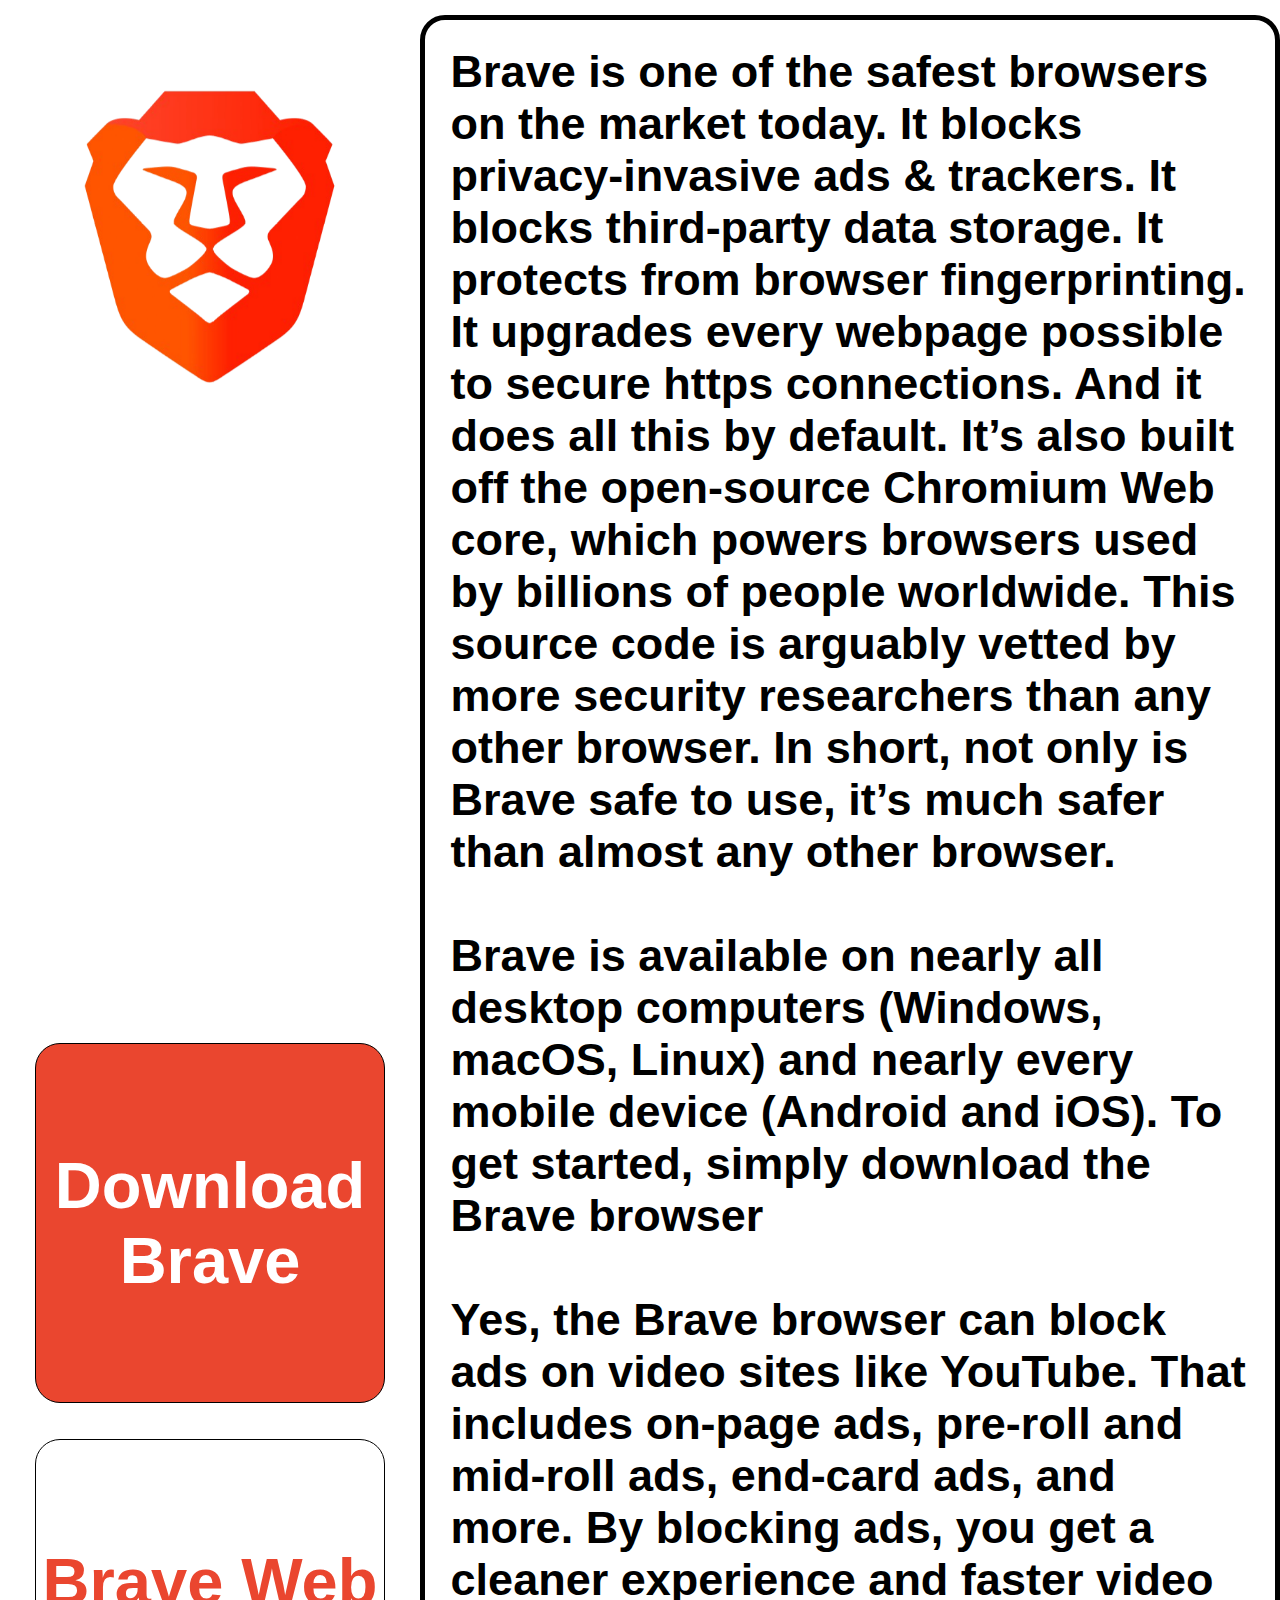
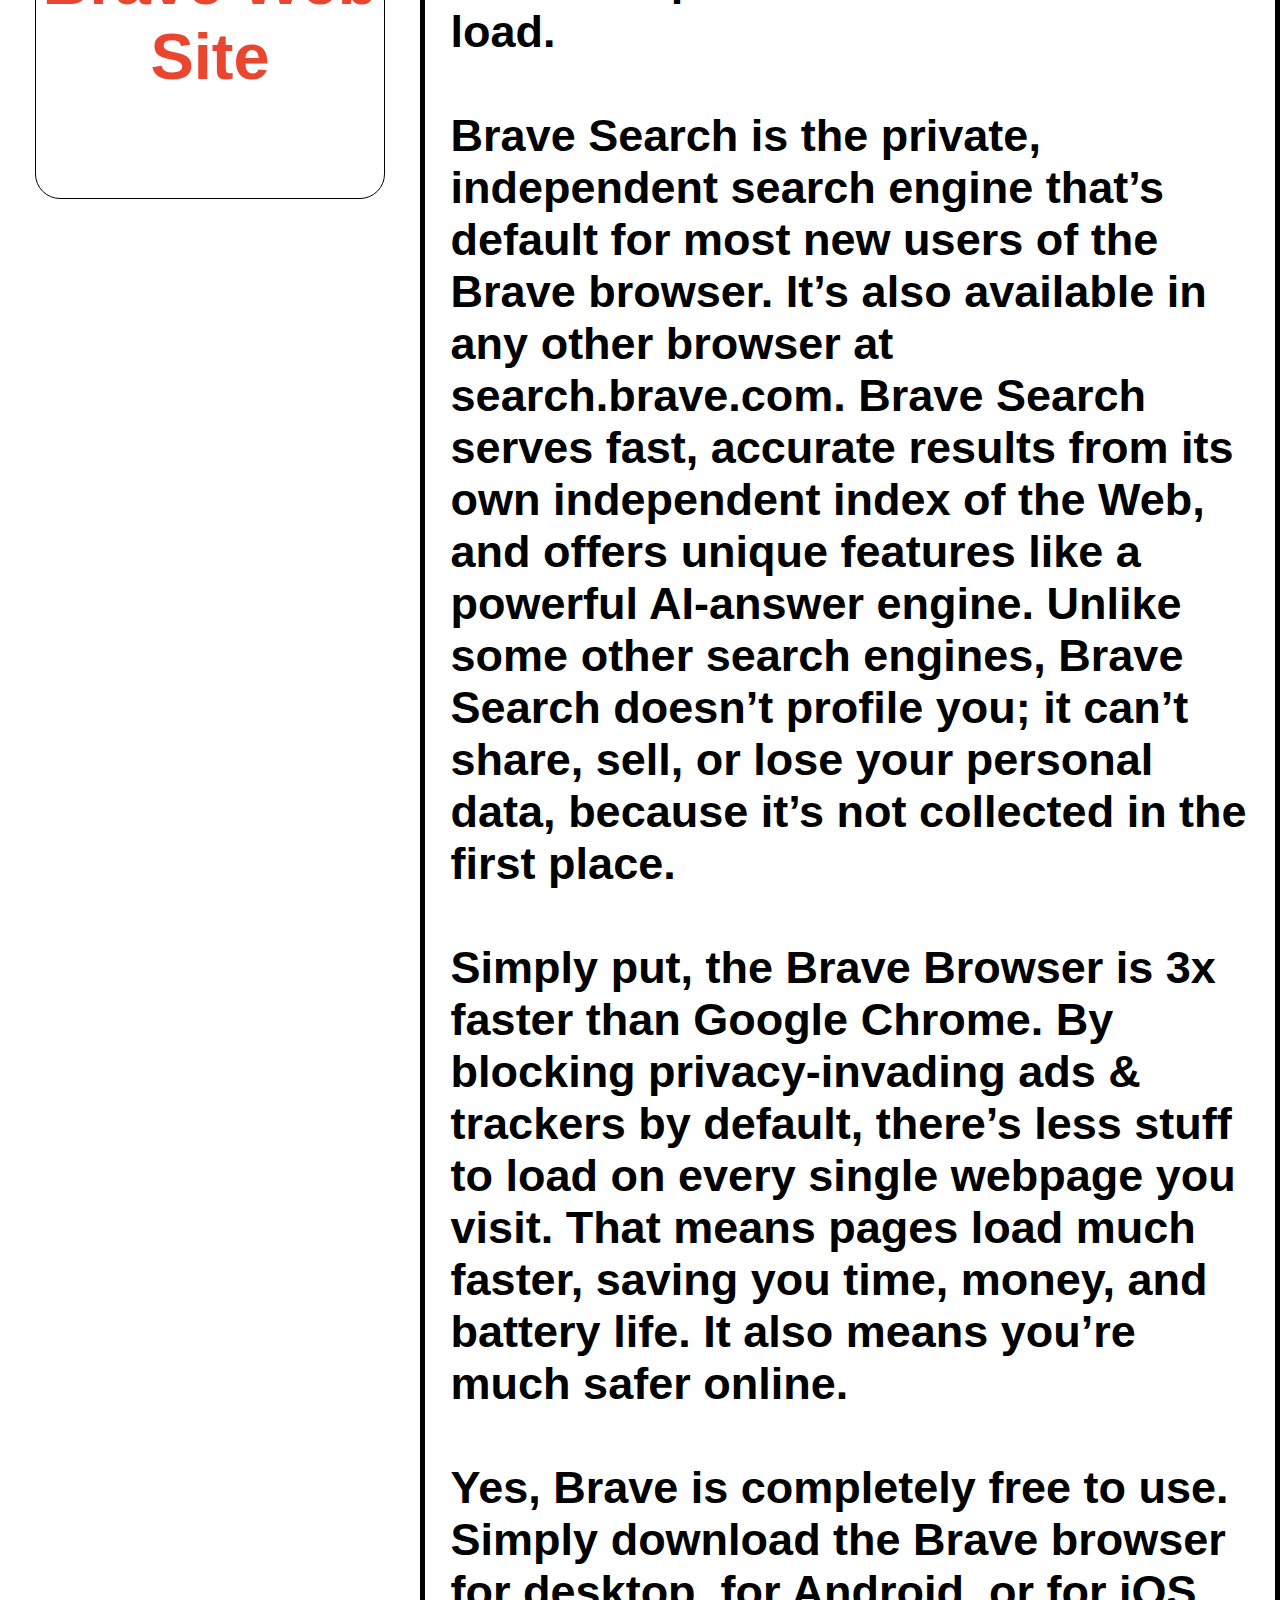
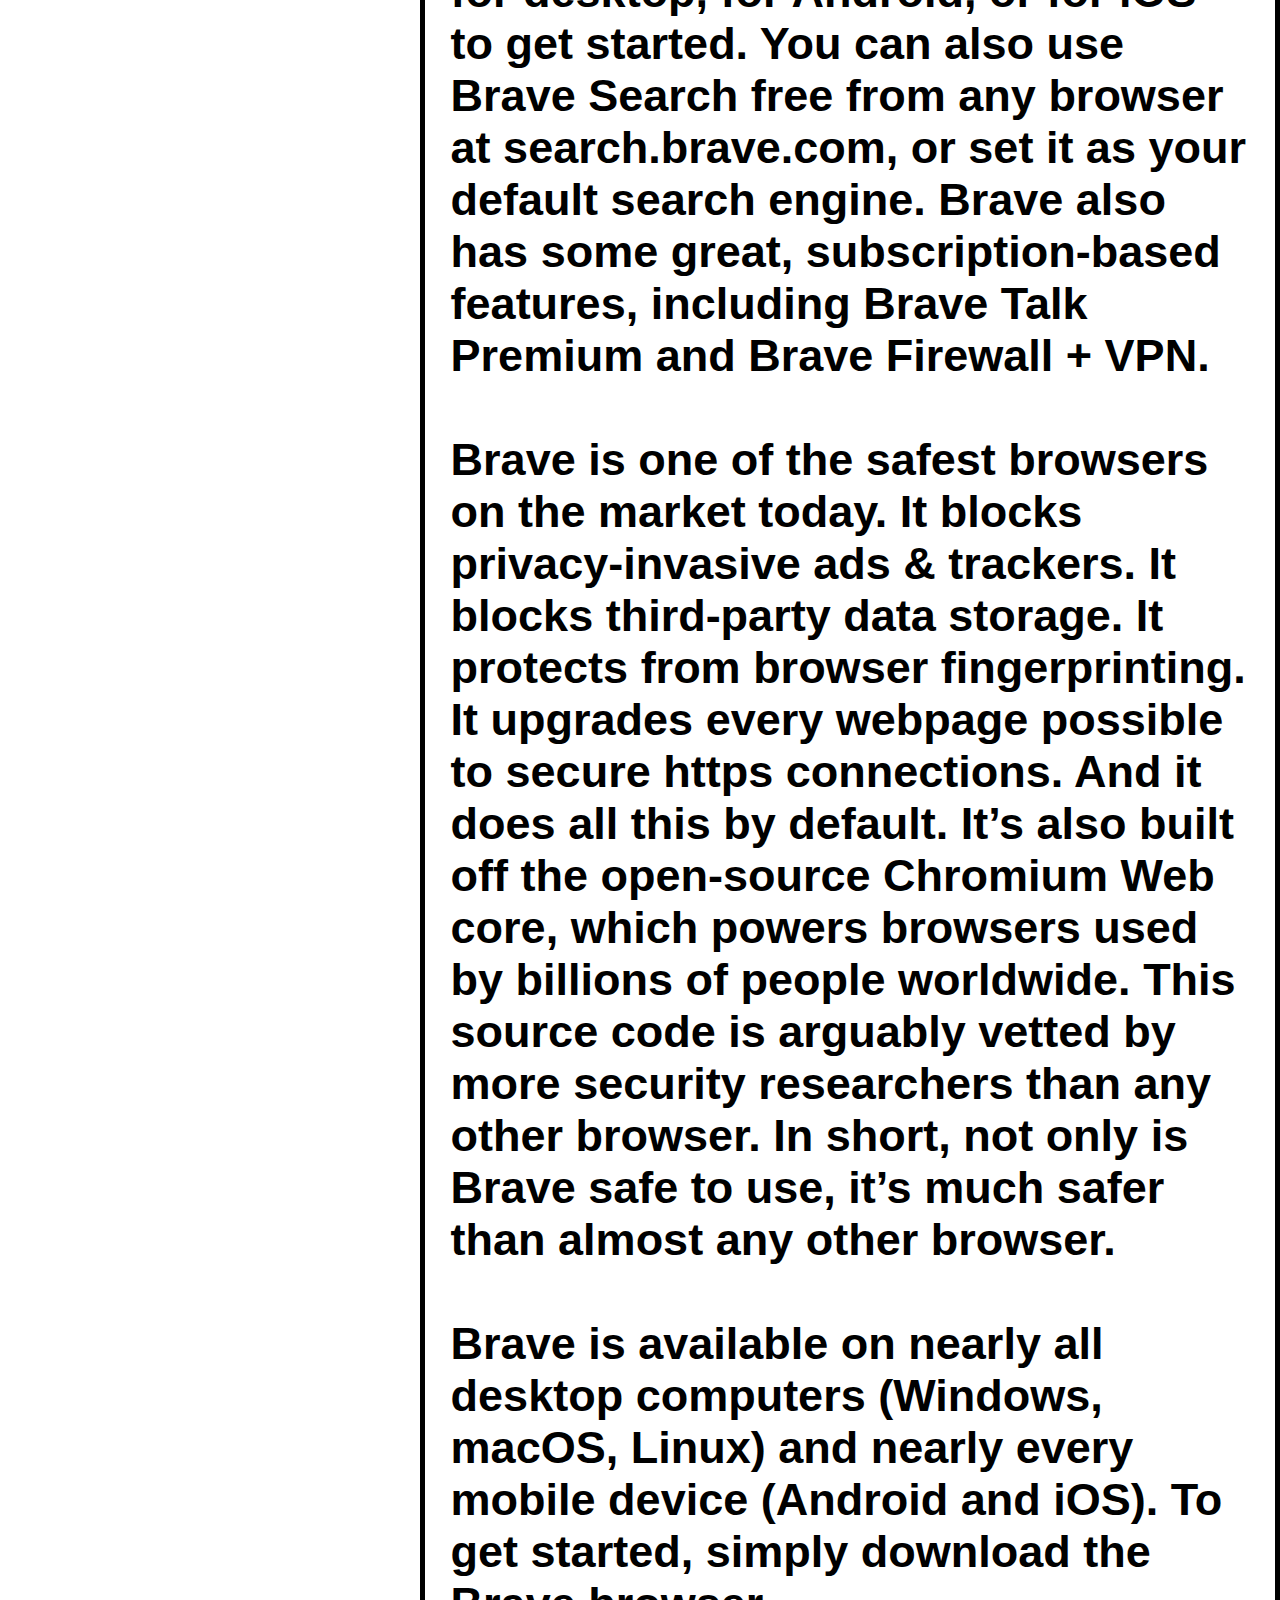
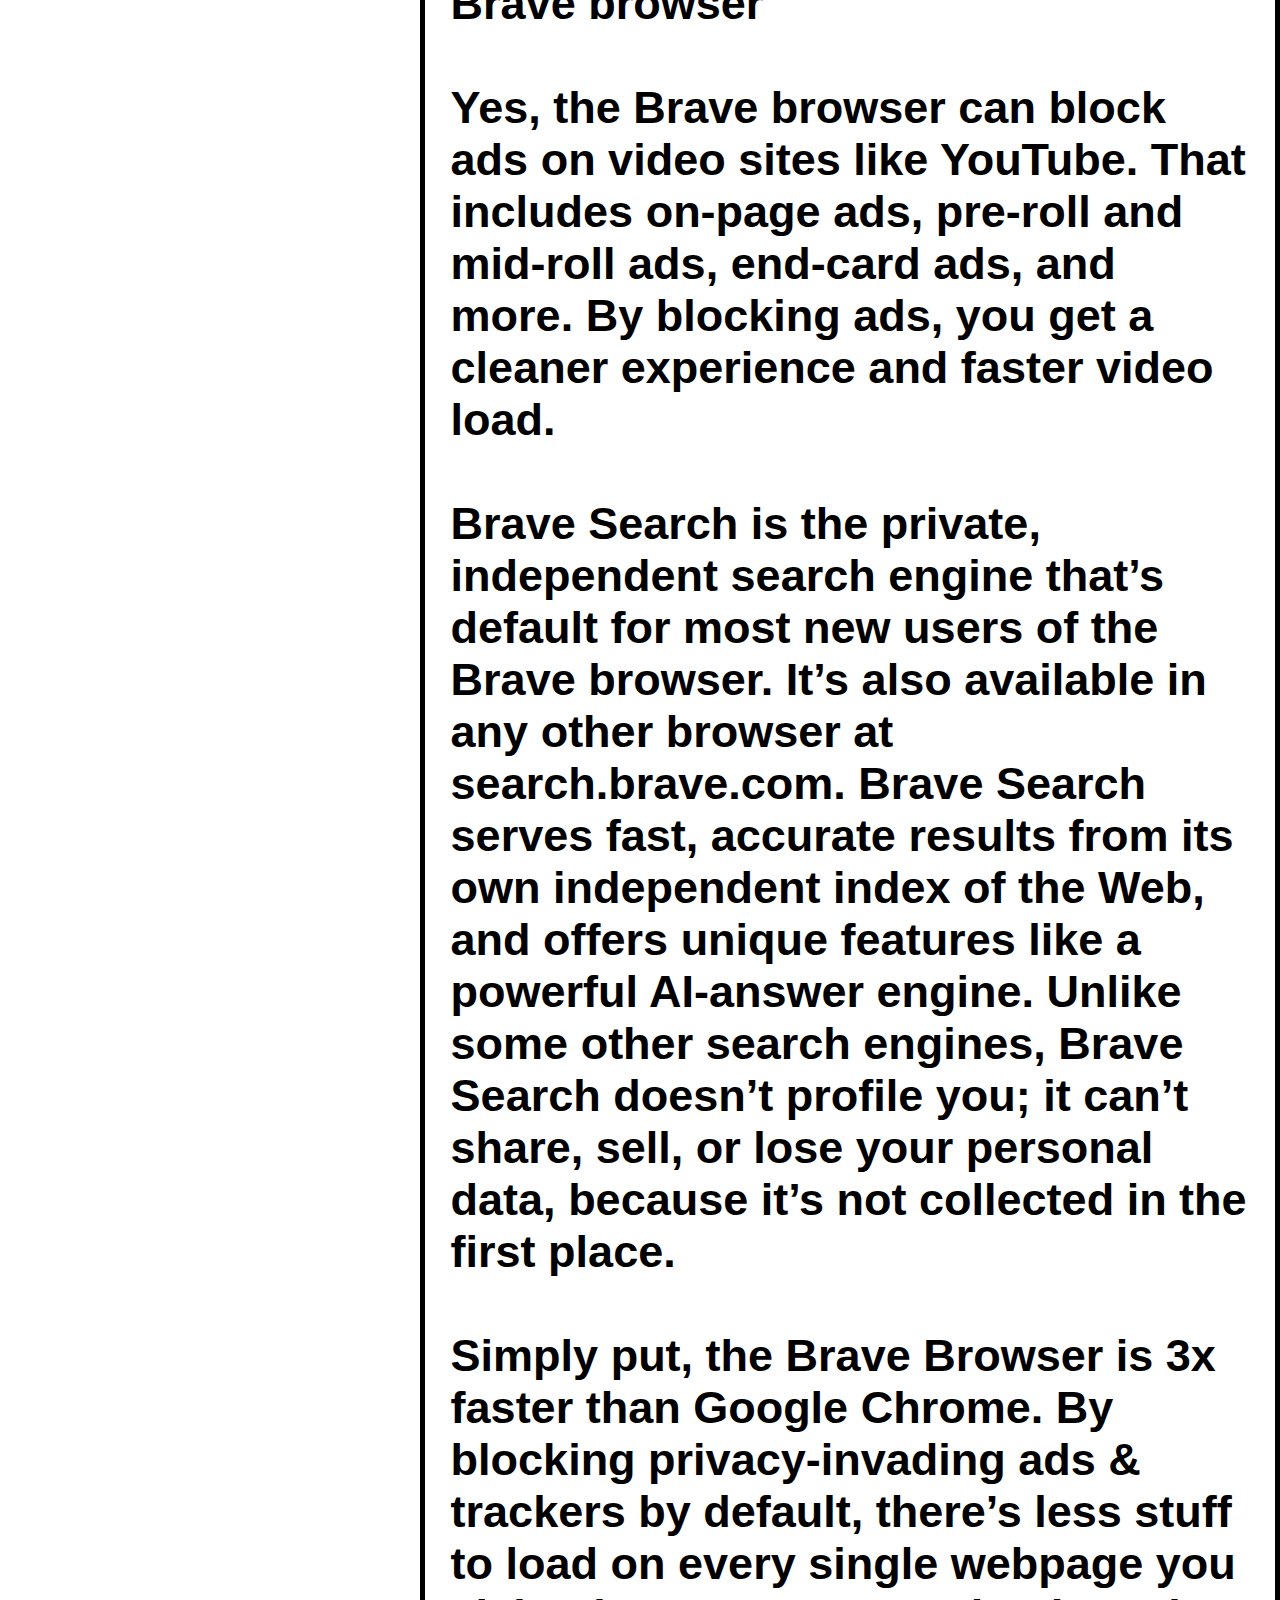
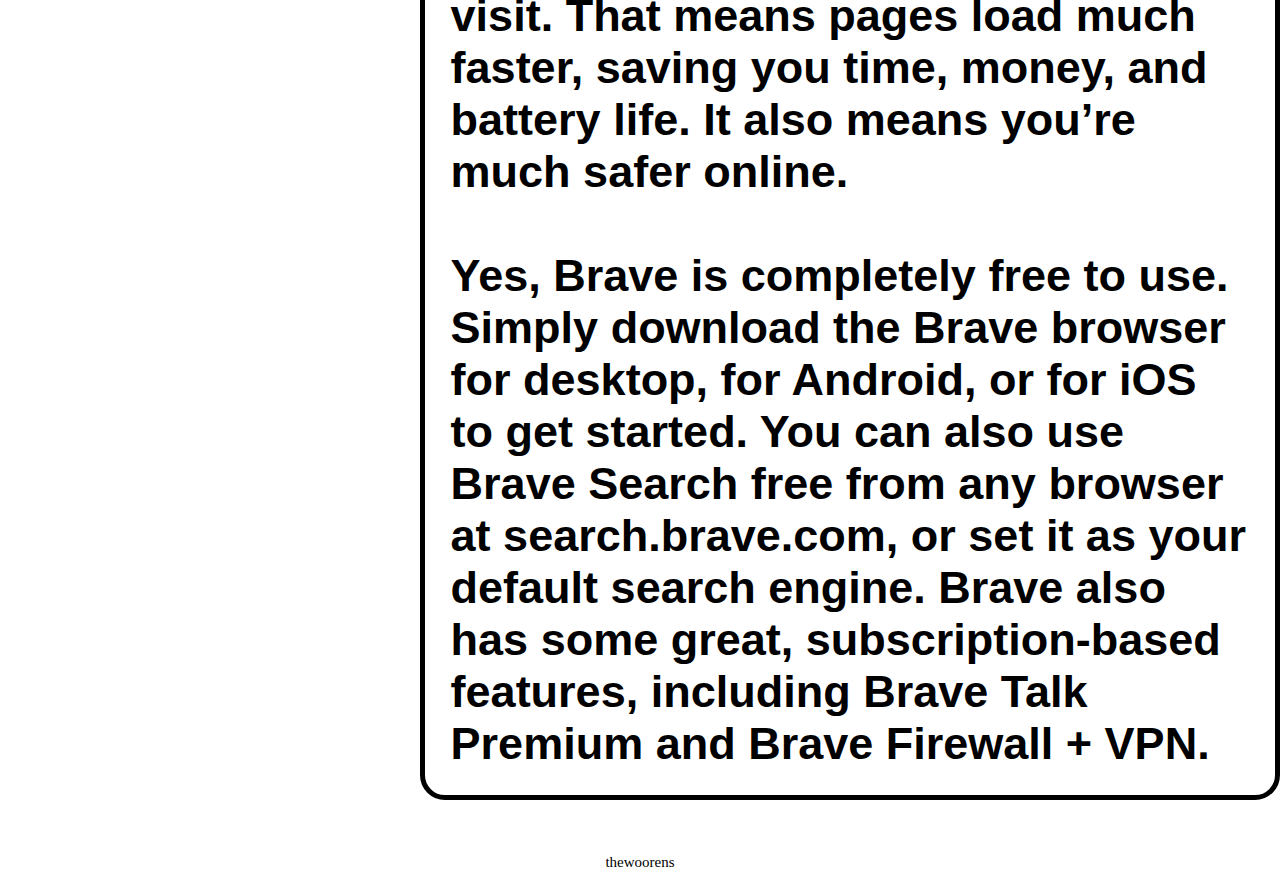
<file: brave/index.html>
<!DOCTYPE html>
<html lang="en">
<head>
    <meta charset="UTF-8">
    <meta name="viewport" content="width=device-width, initial-scale=1.0">
    <title>Brave Page</title>
    <link rel="shortcut icon" href="brave.ico" type="image/x-icon">
    <style>
        body{
            margin: 0;

        }
        html{
            scroll-behavior: smooth
        }
        a{
            text-decoration: none;

        }
        @import url('https://fonts.googleapis.com/css2?family=Kanit:ital,wght@0,100;0,200;0,300;0,400;0,500;0,600;0,700;0,800;0,900;1,100;1,200;1,300;1,400;1,500;1,600;1,700;1,800;1,900&family=PT+Sans+Narrow:wght@400;700&display=swap');
        .card{
            padding-top: 4%;
            position: sticky;
            width: 100%;
            height: 100vh;
            margin-right: 35px;
            margin-left: 35px;
            margin-top: 45px;
            top: 0;
        }
        section{
            display: flex;
            justify-content: space-between;
        }
        .text{
            margin-top: 15px;
            font-size: 45px;
            border: 5px black solid;
            padding: 2%;
            border-radius: 25px;
            font-family: "PT Sans Narrow", sans-serif;
            font-weight: 700;
            font-style: normal;
            height: 100%;
        }
        .downloadcard{
            position: sticky;
            margin-right: 35px;
            margin-left: 35px;
            margin-top: 45px;
            top: 0;
        }
        button:hover{
            box-shadow: 20px 15px 25px black;
            cursor: pointer;
        }
        .downloadcard button{
            transition: 1s;
            border: 1px black solid;
            border-radius: 25px;
            color: white;
            font-size: 65px;
            background-color: #EA462F;
            font-family: "PT Sans Narrow", sans-serif;
            font-weight: 700;
            font-style: normal;
            width: 100%;
            height: 40vh;
        }
        .downloadcard .button2{
            border: 1px black solid;
            border-radius: 25px;
            color: #EA462F;
            font-size: 65px;
            background-color: white;
            font-family: "PT Sans Narrow", sans-serif;
            font-weight: 700;
            font-style: normal;
            width: 100%;
            height: 40vh;
        }

        .rainbow {
            animation: rainbow 2.5s linear;
            animation-iteration-count: infinite;
        }

        .card img:hover{
            cursor: pointer;
        }
        @keyframes rainbow {

            100%,
            0% {
                color: rgb(255, 0, 0);
            }

            8% {
                color: rgb(255, 127, 0);
            }

            16% {
                color: rgb(255, 255, 0);
            }

            25% {
                color: rgb(127, 255, 0);
            }

            33% {
                color: rgb(0, 255, 0);
            }

            41% {
                color: rgb(0, 255, 127);
            }

            50% {
                color: rgb(0, 255, 255);
            }

            58% {
                color: rgb(0, 127, 255);
            }

            66% {
                color: rgb(0, 0, 255);
            }

            75% {
                color: rgb(127, 0, 255);
            }

            83% {
                color: rgb(255, 0, 255);
            }

            91% {
                color: rgb(255, 0, 127);
            }
        }
        @media screen and (max-width: 800px) {
            body{
                justify-content: center;
            }
            section{
                display: inline;
                width: 100%;
                margin: 0;
            }
            .text{
                font-size: 15px;
                margin: auto;
                width: 90%;
                border: 2px black solid;
                padding: 15px;
                padding-top: 35px;
            }
            .downloadcard{
                font-size: 20px;
                margin-left: 0px;
                margin-right: 0px;
            }
            img{
                width: 100%;
            }
            footer{
                display: block;
            }
            .downloadcard a button{
                position: sticky;
                top: 0;
                font-size: 35px;
                width: 100%;
                height: 100px;
                margin-bottom: 25px;

            }
            .downloadcard a .button2{
                position: sticky;
                top: 0;
                font-size: 35px;
                width: 100%;
                height: 100px;
                margin-bottom: 25px;
            }
  
            .card{
                position: relative;
                margin-left: 0px;
                margin-right: 0px;
                display: flex;
                justify-content: center; 
                align-items: center;
                height: 100vh; 
            }
        }
    </style>
</head>
<body>
    <span id="top"></span>
    <section>
        <nav>
            <div class="card">
                <a onclick="scrollToSection('dwl')"><img src="brave.png" alt="link bozuldu" width="350" id="logo"></a>
            </div>
            <br><br>
            <div class="downloadcard">
                <a href="https://laptop-updates.brave.com/download/BRV030" target="_blank"><button id="dwl">Download Brave</button></a>
                <br><br><br>
                <a href="https://brave.com/" target="_blank"><button class="button2">Brave Web Site</button></a>
                <br><br><br>
            </div>
        </nav>
        <div class="text">

           <span> 
            
            Brave is one of the safest browsers on the market today. It blocks privacy-invasive ads & trackers. It blocks third-party data storage. It protects from browser fingerprinting. It upgrades every webpage possible to secure https connections. And it does all this by default.
            
            It’s also built off the open-source Chromium Web core, which powers browsers used by billions of people worldwide. This source code is arguably vetted by more security researchers than any other browser. In short, not only is Brave safe to use, it’s much safer than almost any other browser.
            <br><br>Brave is available on nearly all desktop computers (Windows, macOS, Linux) and nearly every mobile device (Android and iOS). To get started, simply download the Brave browser <br>
            <br>
            Yes, the Brave browser can block ads on video sites like YouTube. That includes on-page ads, pre-roll and mid-roll ads, end-card ads, and more. By blocking ads, you get a cleaner experience and faster video load.  <br><br>

Brave Search is the private, independent search engine that’s default for most new users of the Brave browser. It’s also available in any other browser at search.brave.com. Brave Search serves fast, accurate results from its own independent index of the Web, and offers unique features like a powerful AI-answer engine. Unlike some other search engines, Brave Search doesn’t profile you; it can’t share, sell, or lose your personal data, because it’s not collected in the first place.  <br><br>
Simply put, the Brave Browser is 3x faster than Google Chrome. By blocking privacy-invading ads & trackers by default, there’s less stuff to load on every single webpage you visit. That means pages load much faster, saving you time, money, and battery life. It also means you’re much safer online.  <br><br>
Yes, Brave is completely free to use. Simply download the Brave browser for desktop, for Android, or for iOS to get started. You can also use Brave Search free from any browser at search.brave.com, or set it as your default search engine.

Brave also has some great, subscription-based features, including Brave Talk Premium and Brave Firewall + VPN. <br><br>
Brave is one of the safest browsers on the market today. It blocks privacy-invasive ads & trackers. It blocks third-party data storage. It protects from browser fingerprinting. It upgrades every webpage possible to secure https connections. And it does all this by default.
            
It’s also built off the open-source Chromium Web core, which powers browsers used by billions of people worldwide. This source code is arguably vetted by more security researchers than any other browser. In short, not only is Brave safe to use, it’s much safer than almost any other browser.
<br><br>Brave is available on nearly all desktop computers (Windows, macOS, Linux) and nearly every mobile device (Android and iOS). To get started, simply download the Brave browser <br>
<br>
Yes, the Brave browser can block ads on video sites like YouTube. That includes on-page ads, pre-roll and mid-roll ads, end-card ads, and more. By blocking ads, you get a cleaner experience and faster video load.  <br><br>

Brave Search is the private, independent search engine that’s default for most new users of the Brave browser. It’s also available in any other browser at search.brave.com. Brave Search serves fast, accurate results from its own independent index of the Web, and offers unique features like a powerful AI-answer engine. Unlike some other search engines, Brave Search doesn’t profile you; it can’t share, sell, or lose your personal data, because it’s not collected in the first place.  <br><br>
Simply put, the Brave Browser is 3x faster than Google Chrome. By blocking privacy-invading ads & trackers by default, there’s less stuff to load on every single webpage you visit. That means pages load much faster, saving you time, money, and battery life. It also means you’re much safer online.  <br><br>
Yes, Brave is completely free to use. Simply download the Brave browser for desktop, for Android, or for iOS to get started. You can also use Brave Search free from any browser at search.brave.com, or set it as your default search engine.

Brave also has some great, subscription-based features, including Brave Talk Premium and Brave Firewall + VPN. 
        </span>
        </div>
    </section>

    <footer>
        <br><br><br>
        <center style="font-size: 15px; width: 100%; height: 35px; user-select: none; cursor: url('https://cdn.custom-cursor.com/db/cursor/32/Infinity_Gauntlet_Cursor.png') , default !important;">
            <div class='rainbow' onclick="scrollToSection('top')">thewoorens</div><br>
        </center>
    </footer>
    <script>
        function scrollToSection(id) {
            const element = document.getElementById(id);
            if (element) {
                element.scrollIntoView({ behavior: 'smooth' });
            }
        }
    </script>
</body>
</html>
</file>
